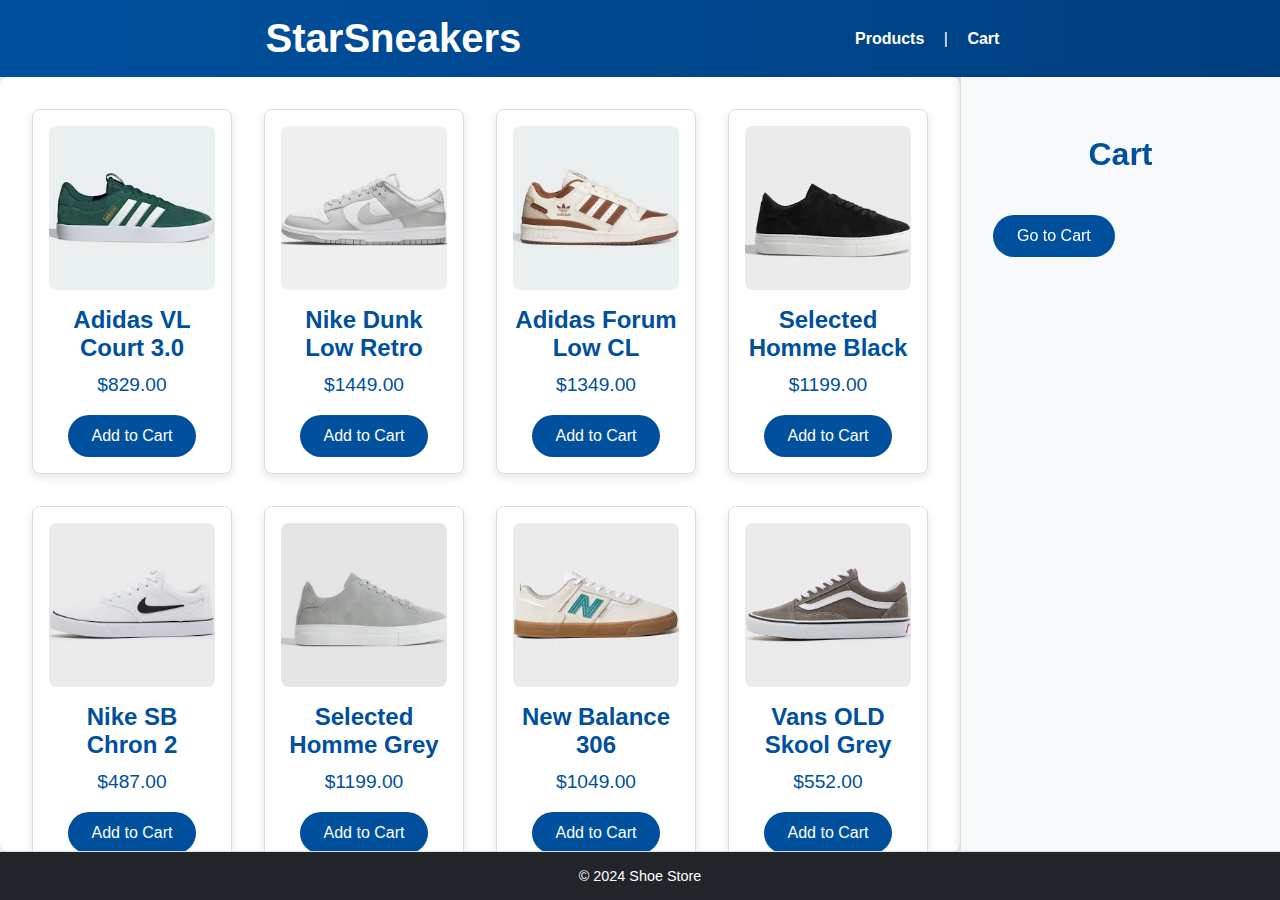
<file: index.html>
<!DOCTYPE html>
<html lang="en">
<head>
    <meta charset="UTF-8">
    <meta name="viewport" content="width=device-width, initial-scale=1.0">
    <title>Shoe Store</title>
    <link rel="stylesheet" href="styles.css">
</head>
<body>
    <header>
        <div class="header-content">
            <h1>StarSneakers</h1>
            <nav>
                <a href="index.html">Products</a> |
                <a href="cart.html">Cart</a>
            </nav>
        </div>
    </header>
    <main>
        <section class="product-list">
            <div class="product" data-id="1">
                <img src="images/adidas1.webp" alt="Adidas VL Court 3.0">
                <h2>Adidas VL Court 3.0</h2>
                <p>$829.00</p>
                <button class="add-to-cart">Add to Cart</button>
            </div>
            <div class="product" data-id="2">
                <img src="images/nike1.webp" alt="Nike Dunk Low Retro">
                <h2>Nike Dunk Low Retro</h2>
                <p>$1449.00</p>
                <button class="add-to-cart">Add to Cart</button>
            </div>
            <div class="product" data-id="3">
                <img src="images/adidas2.webp" alt="Adidas Forum Low CL">
                <h2>Adidas Forum Low CL</h2>
                <p>$1349.00</p>
                <button class="add-to-cart">Add to Cart</button>
            </div>
            <div class="product" data-id="4">
                <img src="images/selectedhomme1.webp" alt="Selected Homme Black">
                <h2>Selected Homme Black</h2>
                <p>$1199.00</p>
                <button class="add-to-cart">Add to Cart</button>
            </div>
            <div class="product" data-id="5">
                <img src="images/nike2.webp" alt="Nike SB Chron 2">
                <h2>Nike SB Chron 2</h2>
                <p>$487.00</p>
                <button class="add-to-cart">Add to Cart</button>
            </div>
            <div class="product" data-id="6">
                <img src="images/selectedhomme2.webp" alt="Selected Homme Grey">
                <h2>Selected Homme Grey</h2>
                <p>$1199.00</p>
                <button class="add-to-cart">Add to Cart</button>
            </div>
            <div class="product" data-id="7">
                <img src="images/newbalance1.webp" alt="New Balance 306">
                <h2>New Balance 306</h2>
                <p>$1049.00</p>
                <button class="add-to-cart">Add to Cart</button>
            </div>
            <div class="product" data-id="8">
                <img src="images/vans1.webp" alt="Vans OLD Skool Grey">
                <h2>Vans OLD Skool Grey</h2>
                <p>$552.00</p>
                <button class="add-to-cart">Add to Cart</button>
            </div>
            <div class="product" data-id="9">
                <img src="images/adidas3.webp" alt="Adidas Stan Smith">
                <h2>Adidas Stan Smith</h2>
                <p>$1249.00</p>
                <button class="add-to-cart">Add to Cart</button>
            </div>
            <div class="product" data-id="10">
                <img src="images/adidas4.webp" alt="Adidas Galaxy 6">
                <h2>Adidas Galaxy 6</h2>
                <p>$449.00</p>
                <button class="add-to-cart">Add to Cart</button>
            </div>
            <div class="product" data-id="11">
                <img src="images/phantom.webp" alt="Phantom Trail">
                <h2>Phantom Trail</h2>
                <p>$899.00</p>
                <button class="add-to-cart">Add to Cart</button>
            </div>
            <div class="product" data-id="12">
                <img src="images/karhu.webp" alt="Karhu Fusion 2.0">
                <h2>Karhu Fusion 2.0</h2>
                <p>$1700.00</p>
                <button class="add-to-cart">Add to Cart</button>
            </div>
        </section>
    </main>
    <aside>
        <h2>Cart</h2>
        <ul id="cart-items"></ul>
        <a href="cart.html" class="button-link">Go to Cart</a>
    </aside>
    <footer>
        <p>&copy; 2024 Shoe Store</p>
    </footer>
    <script src="script.js"></script>
</body>
</html>
</file>
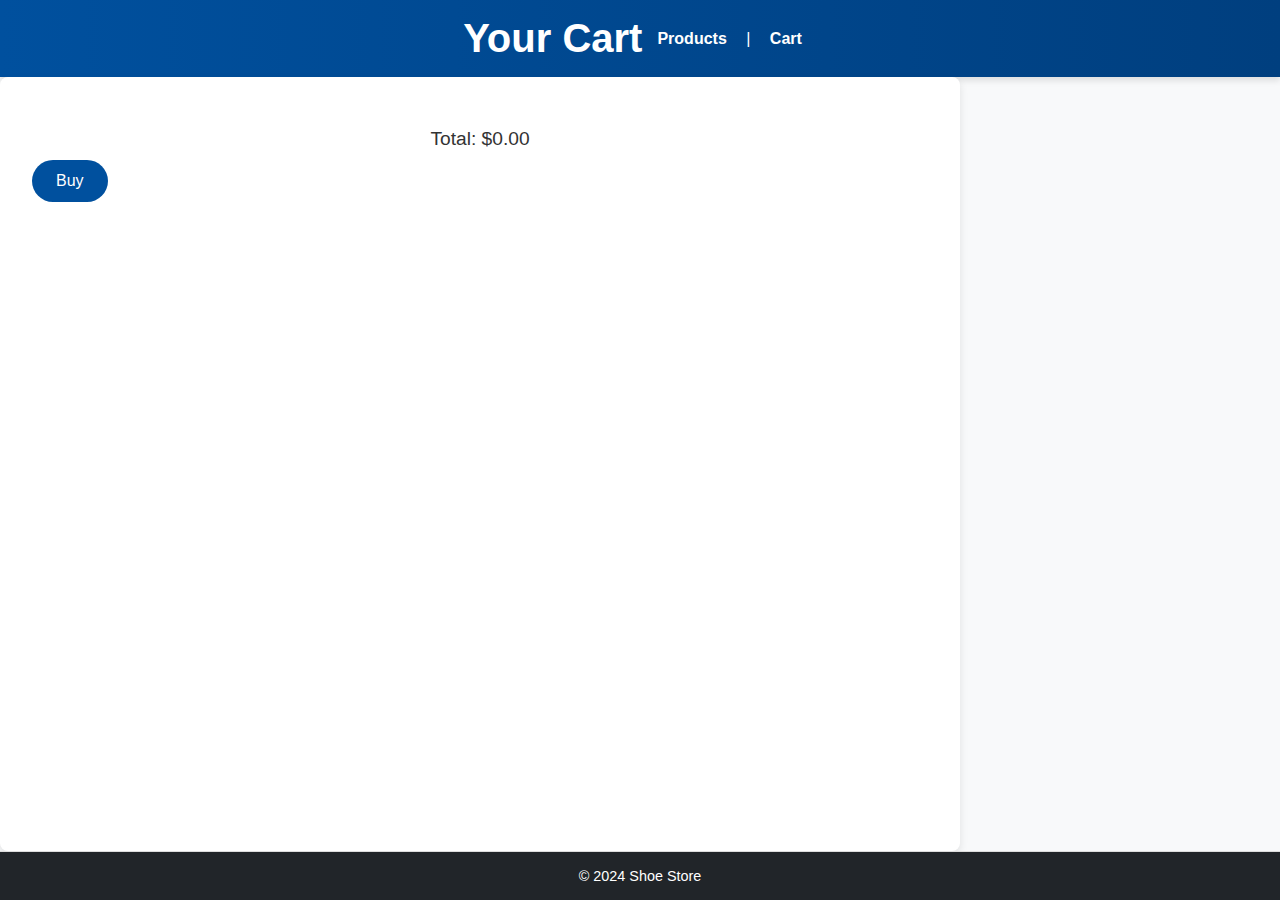
<file: cart.html>
<!DOCTYPE html>
<html lang="en">
<head>
    <meta charset="UTF-8">
    <meta name="viewport" content="width=device-width, initial-scale=1.0">
    <title>Cart</title>
    <link rel="stylesheet" href="styles.css">
</head>
<body>
    <header>
        <h1>Your Cart</h1>
        <nav>
            <a href="index.html">Products</a> |
            <a href="cart.html">Cart</a>
        </nav>
    </header>
    <main>
        <ul id="cart-items"></ul>
        <div class="total">Total: $<span id="total-price">0.00</span></div>
        <button id="buy-button">Buy</button>
    </main>
    <footer>
        <p>&copy; 2024 Shoe Store</p>
    </footer>
    <script src="cart.js"></script>
</body>
</html>
</file>
<file: styles.css>
:root {
    --primary-color: #00509e;
    --secondary-color: #ffc107;
    --background-color: #f8f9fa;
    --text-color: #333;
    --header-footer-bg: #212529;
    --header-footer-text: #fff;
    --button-bg: #00509e;
    --button-hover-bg: #003f7f;
    --button-text: #fff;
    --remove-button-bg: #dc3545;
    --remove-button-hover-bg: #c82333;
    --card-bg: #fff;
    --card-hover-bg: #f1f1f1;
    --card-shadow: 0 4px 8px rgba(0, 0, 0, 0.1);
    --card-hover-shadow: 0 8px 16px rgba(0, 0, 0, 0.2);
}

body {
    font-family: 'Segoe UI', Tahoma, Geneva, Verdana, sans-serif;
    margin: 0;
    padding: 0;
    display: grid;
    grid-template-areas:
        "header header"
        "main aside"
        "footer footer";
    grid-template-columns: 3fr 1fr;
    grid-template-rows: auto 1fr auto;
    height: 100vh;
    background-color: var(--background-color);
    color: var(--text-color);
}

header {
    grid-area: header;
    background: linear-gradient(90deg, var(--primary-color), var(--button-hover-bg));
    color: var(--header-footer-text);
    padding: 1em;
    display: flex;
    justify-content: center;
    align-items: center;
    box-shadow: 0 4px 6px rgba(0, 0, 0, 0.1);
}

.header-content {
    display: flex;
    align-items: center;
    justify-content: space-between;
    width: 60%;
}

header h1 {
    margin: 0;
    font-size: 2.5em;
    animation: fadeIn 1s ease-in-out;
}

header nav {
    margin-top: 0;
}

header nav a {
    color: var(--header-footer-text);
    text-decoration: none;
    margin: 0 15px;
    font-weight: bold;
    transition: color 0.3s, transform 0.3s;
}

header nav a:hover {
    color: var(--secondary-color);
    transform: scale(1.1);
}

main {
    grid-area: main;
    padding: 2em;
    background: #ffffff;
    border-radius: 8px;
    box-shadow: var(--card-shadow);
    overflow-y: auto;
    animation: slideIn 0.5s ease-in-out;
}

aside {
    grid-area: aside;
    background: var(--background-color);
    padding: 2em;
    border-left: 1px solid #ddd;
    box-shadow: -2px 0 6px rgba(0, 0, 0, 0.1);
    animation: slideIn 0.5s ease-in-out;
}

footer {
    grid-area: footer;
    background: var(--header-footer-bg);
    color: var(--header-footer-text);
    text-align: center;
    padding: 1em;
    border-top: 1px solid #ddd;
    position: relative;
}

footer p {
    margin: 0;
    font-size: 0.9em;
}

.product-list {
    display: grid;
    grid-template-columns: repeat(4, 1fr);
    gap: 2em;
}

.product {
    background: var(--card-bg);
    border-radius: 8px;
    border: 1px solid #ddd;
    padding: 1em;
    text-align: center;
    box-shadow: var(--card-shadow);
    transition: transform 0.3s, box-shadow 0.3s, background 0.3s;
    overflow: hidden;
}

.product:hover {
    transform: translateY(-10px);
    box-shadow: var(--card-hover-shadow);
    background: var(--card-hover-bg);
}

.product img {
    max-width: 100%;
    height: auto;
    border-radius: 8px;
    transition: transform 0.3s;
}

.product:hover img {
    transform: scale(1.1);
}

.product h2 {
    font-size: 1.5em;
    margin: 0.5em 0;
}

.product p {
    font-size: 1.2em;
    color: var(--primary-color);
    margin: 0.5em 0 1em;
}

button {
    background: var(--button-bg);
    color: var(--button-text);
    border: none;
    padding: 0.75em 1.5em;
    cursor: pointer;
    border-radius: 25px;
    font-size: 1em;
    transition: background 0.3s, transform 0.3s;
}

button:hover {
    background: var(--button-hover-bg);
    transform: scale(1.05);
}

#cart-items li {
    list-style: none;
    margin: 0.5em 0;
    padding: 0.75em;
    background: var(--card-bg);
    border-radius: 8px;
    box-shadow: var(--card-shadow);
    display: flex;
    justify-content: space-between;
    align-items: center;
}

#cart-items img {
    width: 50px;
    height: 50px;
    margin-right: 10px;
    border-radius: 4px;
}

#cart-items button {
    background: var(--remove-button-bg);
    padding: 0.5em 1em;
}

#cart-items button:hover {
    background: var(--remove-button-hover-bg);
}

a.button-link, #buy-button {
    display: inline-block;
    background: var(--button-bg);
    color: var(--button-text);
    padding: 0.75em 1.5em;
    border-radius: 25px;
    text-decoration: none;
    transition: background 0.3s, transform 0.3s;
    font-size: 1em;
    margin-top: 10px;
    text-align: center;
}

a.button-link:hover, #buy-button:hover {
    background: var(--button-hover-bg);
    transform: scale(1.05);
}

h2 {
    font-size: 2em;
    color: var(--primary-color);
    margin-bottom: 1em;
    text-align: center;
}

footer p {
    margin: 0;
    font-size: 0.9em;
}

.total {
    font-size: 1.2em;
    text-align: center;
    margin-top: 1em;
}

@keyframes fadeIn {
    from {
        opacity: 0;
    }
    to {
        opacity: 1;
    }
}

@keyframes slideIn {
    from {
        transform: translateX(-100%);
    }
    to {
        transform: translateX(0);
    }
}
</file>
